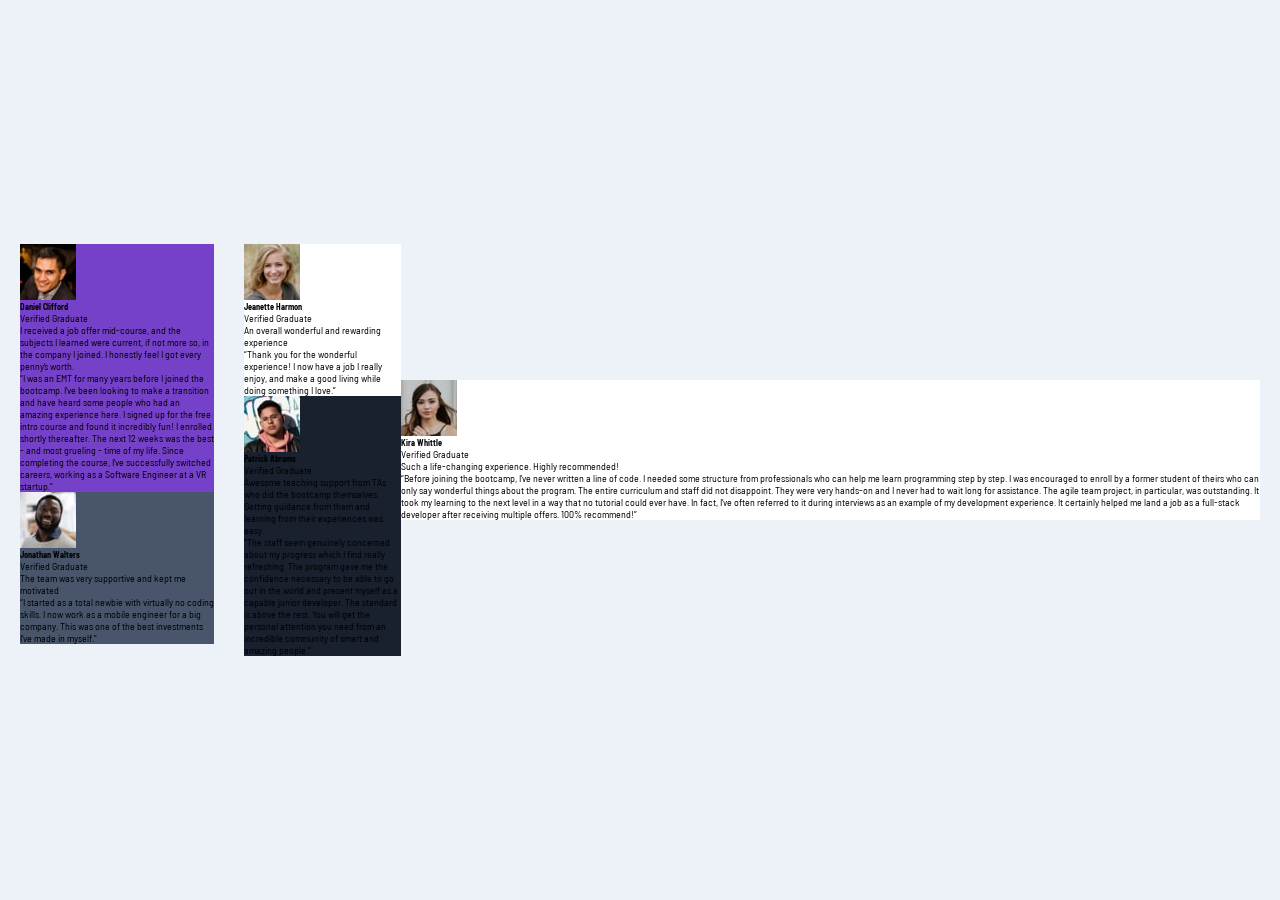
<file: index2.html>
<!DOCTYPE html>
<html lang="en">
	<head>
		<meta charset="UTF-8" />
		<meta name="viewport" content="width=device-width, initial-scale=1.0" />
		<link rel="icon" type="image/png" sizes="32x32" href="./images/favicon-32x32.png" />
		<link rel="stylesheet" href="style.css" />
		<title>Frontend Mentor | Testimonial Grid Section</title>
	</head>
	<body>
		<main>	
			<!-- Add wrapper to all img and info text-->
			
			<section class="main-top">
				<div class="daniel-card">
					<div class="daniel-info">
						<img src="images/image-daniel.jpg" alt="Daniel Photo" />
						<div class="info-text">
							<h5>Daniel Clifford</h5>
							<p>Verified Graduate</p>
						</div>
						<p class="feedback">I received a job offer mid-course, and the subjects I learned were current, if not more so, in the company I joined. I honestly feel I got every penny’s worth.<p/>
						<p class="sub-feedback">
							“I was an EMT for many years before I joined the bootcamp. I’ve been looking to make a transition and have heard some people who had an amazing experience here. I signed up for the free
							intro course and found it incredibly fun! I enrolled shortly thereafter. The next 12 weeks was the best - and most grueling - time of my life. Since completing the course, I’ve
							successfully switched careers, working as a Software Engineer at a VR startup.”
						</p>
						</div>
					</div>
				</div>
				<div class="jonathan-card">
					<div class="jonathan-info">
						<img src="images/image-jonathan.jpg" alt="Jonathan Photo">
						<div class="info-text">
							<h5>Jonathan Walters</h5>
							<p>Verified Graduate</p>
						</div>
					</div>
					<p class="feedback">The team was very supportive and kept me motivated</p>
					<p class="sub-feedback">
						“I started as a total newbie with virtually no coding skills. I now work as a mobile engineer for a big company. This was one of the best investments I’ve made in myself.”
					</p>
				</div>
			</section>
			<section class="main-bottom">
				<div class="jeanette-card">
					<div class="jeanette-info">
						<img src="images/image-jeanette.jpg" alt="Jeanette Photo">
						<div class="info-text">
							<h5>Jeanette Harmon</h5>
							<p>Verified Graduate</p>
						</div>
						<p class="feedback">An overall wonderful and rewarding experience</p>
						<p class="sub-feedback">
							“Thank you for the wonderful experience! I now have a job I really enjoy, and make a good living while doing something I love.”
						</p>
					</div>
				</div>
				<div class="patrick-card">
					<div class="patrick-info">
						<img src="images/image-patrick.jpg" alt="Patrick Photo">
						<div class="info-text">
							<h5>Patrick Abrams</h5>
							<p>Verified Graduate</p>
						</div>
						<p class="feedback">
							Awesome teaching support from TAs who did the bootcamp themselves. Getting guidance from them and learning from their experiences was easy.
						</p>
						<p class="sub-feedback">
							“The staff seem genuinely concerned about my progress which I find really refreshing. The program gave me the confidence necessary to be able to go out in the world and present myself
							as a capable junior developer. The standard is above the rest. You will get the personal attention you need from an incredible community of smart and amazing people.”
						</p>
					</div>
				</div>
			</section>
		</main>
		<aside>
			<div class="kira-card">
				<div class="kira-info">
					<img src="images/image-kira.jpg" alt="Kira Photo">
					<div class="info-text">
						<h5>Kira Whittle</h5>
						<p>Verified Graduate</p>
					</div>
				</div>
				<p class="feedback">
					Such a life-changing experience. Highly recommended!
				</p>
				<p class="sub-feedback">
					“Before joining the bootcamp, I’ve never written a line of code. I needed some structure from professionals who can help me learn programming step by step. I was encouraged to enroll by a
					former student of theirs who can only say wonderful things about the program. The entire curriculum and staff did not disappoint. They were very hands-on and I never had to wait long for
					assistance. The agile team project, in particular, was outstanding. It took my learning to the next level in a way that no tutorial could ever have. In fact, I’ve often referred to it during
					interviews as an example of my development experience. It certainly helped me land a job as a full-stack developer after receiving multiple offers. 100% recommend!”
				</p>
			</div>
		</aside>
	</body>
</html>
</file>
<file: style.css>
@import url("https://fonts.googleapis.com/css2?family=Barlow+Semi+Condensed:ital,wght@0,100;0,200;0,300;0,400;0,500;0,600;0,700;0,800;0,900;1,100;1,200;1,300;1,400;1,500;1,600;1,700;1,800;1,900&display=swap");
/* font-family: "Barlow Semi Condensed", sans-serif; */

* {
	box-sizing: border-box;
	margin: 0;
	padding: 0;
}
:root {
	--clr-purple: hsl(263, 55%, 52%);
	--clr-gray: hsl(217, 19%, 35%);
	--clr-blackish-blue: hsl(219, 29%, 14%);
	--clr-white: hsl(0, 0%, 100%);
	--clr-light-gray: hsl(0, 0%, 81%);
	--clr-light-grayish-blue: hsl(210, 46%, 95%);
}
html {
	font-size: 62.5%;
}
body {
	font-family: "Barlow Semi Condensed", sans-serif;
	background-color: var(--clr-light-grayish-blue);
	min-height: 100vh;
	display: flex;
	justify-content: center;
	align-items: center;
	padding: 4em 2em;
}

main {
	max-width: 1110px;
	width: 100%;
	display: flex;
	gap: 3em;
}

.daniel-card {
	background-color: var(--clr-purple);
}

.jonathan-card {
	background-color: var(--clr-gray);
}

.jeanette-card {
	background-color: var(--clr-white);
}

.patrick-card {
	background-color: var(--clr-blackish-blue);
}

.kira-card {
	background-color: var(--clr-white);
}
</file>
